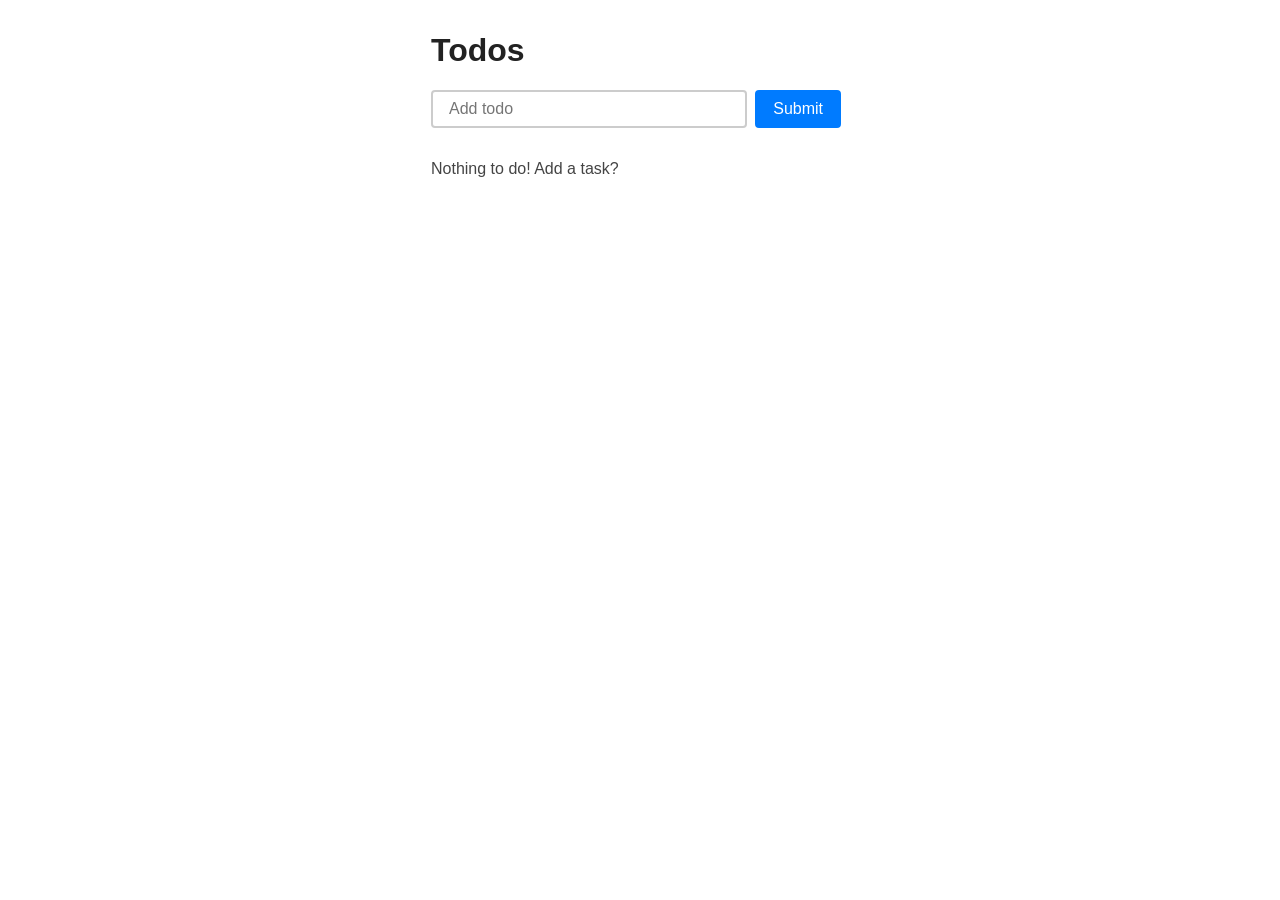
<file: PEC2_Ej2/Ejer2-1-TODO/index.html>
<!DOCTYPE html>
<html lang="en">
  <head>
    <meta charset="utf-8" />
    <meta name="viewport" content="width=device-width, initial-scale=1.0" />
    <meta http-equiv="X-UA-Compatible" content="ie=edge" />

    <title>Todo App</title>

    <link rel="stylesheet" href="style.css" />
  </head>

  <body>
    <div id="root"></div>
    <script src="models/todo.model.js"></script>
    <script src="services/todo.service.js"></script>
    <script src="controllers/todo.controller.js"></script>
    <script src="views/todo.views.js"></script>
    <script src="app.js"></script>
  </body>
</html>
</file>
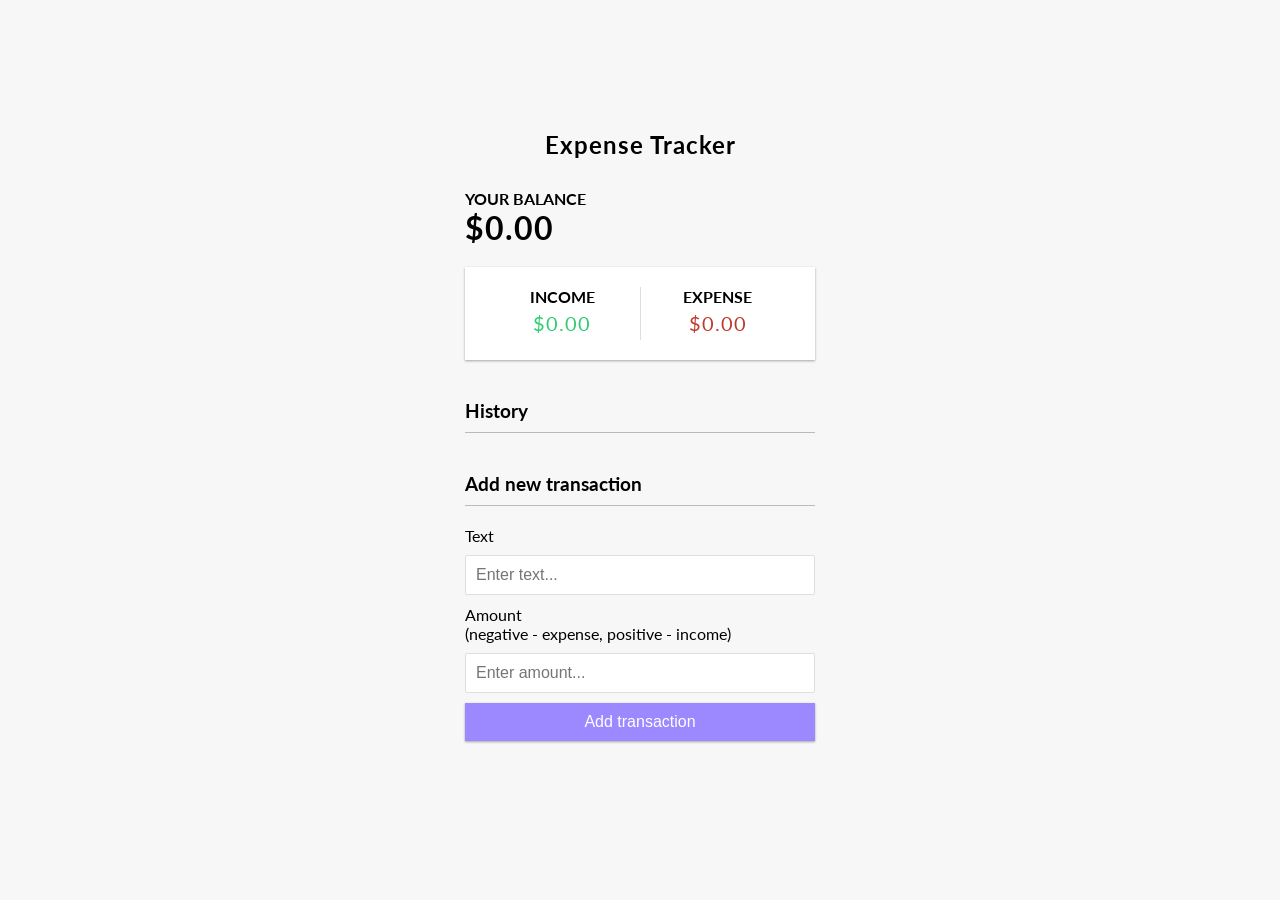
<file: PEC2_Ej2/Ejer2-2-expense-tracker/index.html>
<!DOCTYPE html>
<html lang="en">

<head>
  <meta charset="UTF-8" />
  <meta name="viewport" content="width=device-width, initial-scale=1.0" />
  <meta http-equiv="X-UA-Compatible" content="ie=edge" />
  <link rel="stylesheet" href="style.css" />
  <title>Expense Tracker</title>
</head>

<body>
  <div id="root"></div>
  <!-- <h2>Expense Tracker</h2> -->

  <!-- <div class="container">
    <h4>Your Balance</h4>
    <h1 id="balance">$0.00</h1>

    <div class="inc-exp-container">
      <div>
        <h4>Income</h4>
        <p id="money-plus" class="money plus">+$0.00</p>
      </div>
      <div>
        <h4>Expense</h4>
        <p id="money-minus" class="money minus">-$0.00</p>
      </div>
    </div>

    <h3>History</h3>
    <ul id="list" class="list">
      <li class="minus">
        Cash <span>-$400</span><button class="delete-btn">x</button>
      </li>
    </ul>

    <h3>Add new transaction</h3>
    <form id="form">
      <div class="form-control">
        <label for="text">Text</label>
        <input type="text" id="text" placeholder="Enter text..." />
      </div>
      <div class="form-control">
        <label for="amount">Amount <br />
          (negative - expense, positive - income)</label>
        <input type="number" id="amount" placeholder="Enter amount..." />
      </div>
      <button class="btn">Add transaction</button>
    </form>
  </div> -->


  <!-- <script src="script.js"></script> -->
  <script src="models/expense.model.js"></script>
  <script src="services/expense.service.js"></script>
  <script src="controllers/expense.controller.js"></script>
  <script src="views/expense.view.js"></script>
  <script src="app.js"></script>
</body>

</html>
</file>
<file: PEC2_Ej2/Ejer2-1-TODO/style.css>
*,
*::before,
*::after {
  box-sizing: border-box
}

html {
  font-family: sans-serif;
  font-size: 1rem;
  color: #444;
}

#root {
  max-width: 450px;
  margin: 2rem auto;
  padding: 0 1rem;
}

form {
  display: flex;
  margin-bottom: 2rem;
}

[type="text"],
button {
  display: inline-block;
  -webkit-appearance: none;
  padding: .5rem 1rem;
  font-size: 1rem;
  border: 2px solid #ccc;
  border-radius: 4px;
}

button {
  cursor: pointer;
  background: #007bff;
  color: white;
  border: 2px solid #007bff;
  margin: 0 .5rem;
}

[type="text"] {
  width: 100%;
}

[type="text"]:active,
[type="text"]:focus {
  outline: 0;
  border: 2px solid #007bff;
}

[type="checkbox"] {
  margin-right: 1rem;
  font-size: 2rem;
}

h1 {
  color: #222;
}

ul {
  padding: 0;
}

li {
  display: flex;
  align-items: center;
  padding: 1rem;
  margin-bottom: 1rem;
  background: #f4f4f4;
  border-radius: 4px;
}

li span {
  display: inline-block;
  padding: .5rem;
  width: 250px;
  border-radius: 4px;
  border: 2px solid transparent;
}

li span:hover {
  background: rgba(179, 215, 255, 0.52);
}

li span:focus {
  outline: 0;
  border: 2px solid #007bff;
  background: rgba(179, 207, 255, 0.52)
}
</file>
<file: PEC2_Ej2/Ejer2-2-expense-tracker/style.css>
@import url('https://fonts.googleapis.com/css?family=Lato&display=swap');

:root {
  --box-shadow: 0 1px 3px rgba(0, 0, 0, 0.12), 0 1px 2px rgba(0, 0, 0, 0.24);
}

* {
  box-sizing: border-box;
}

body {
  background-color: #f7f7f7;
  display: flex;
  flex-direction: column;
  align-items: center;
  justify-content: center;
  min-height: 100vh;
  margin: 0;
  font-family: 'Lato', sans-serif;
}

.container {
  margin: 30px auto;
  width: 350px;
}

h1 {
  letter-spacing: 1px;
  margin: 0;
}

h2 {
  letter-spacing: 1px;
  margin: 0;
  text-align: center;
}

h3 {
  border-bottom: 1px solid #bbb;
  padding-bottom: 10px;
  margin: 40px 0 10px;
}

h4 {
  margin: 0;
  text-transform: uppercase;
}

.inc-exp-container {
  background-color: #fff;
  box-shadow: var(--box-shadow);
  padding: 20px;
  display: flex;
  justify-content: space-between;
  margin: 20px 0;
}

.inc-exp-container > div {
  flex: 1;
  text-align: center;
}

.inc-exp-container > div:first-of-type {
  border-right: 1px solid #dedede;
}

.money {
  font-size: 20px;
  letter-spacing: 1px;
  margin: 5px 0;
}

.money.plus {
  color: #2ecc71;
}

.money.minus {
  color: #c0392b;
}

label {
  display: inline-block;
  margin: 10px 0;
}

input[type='text'],
input[type='number'] {
  border: 1px solid #dedede;
  border-radius: 2px;
  display: block;
  font-size: 16px;
  padding: 10px;
  width: 100%;
}

.btn {
  cursor: pointer;
  background-color: #9c88ff;
  box-shadow: var(--box-shadow);
  color: #fff;
  border: 0;
  display: block;
  font-size: 16px;
  margin: 10px 0 30px;
  padding: 10px;
  width: 100%;
}

.btn:focus,
.delete-btn:focus {
  outline: 0;
}

.list {
  list-style-type: none;
  padding: 0;
  margin-bottom: 40px;
}

.list li {
  background-color: #fff;
  box-shadow: var(--box-shadow);
  color: #333;
  display: flex;
  justify-content: space-between;
  position: relative;
  padding: 10px;
  margin: 10px 0;
}

.list li.plus {
  border-right: 5px solid #2ecc71;
}

.list li.minus {
  border-right: 5px solid #c0392b;
}

.delete-btn {
  cursor: pointer;
  background-color: #e74c3c;
  border: 0;
  color: #fff;
  font-size: 20px;
  line-height: 20px;
  padding: 2px 5px;
  position: absolute;
  top: 50%;
  left: 0;
  transform: translate(-100%, -50%);
  opacity: 0;
  transition: opacity 0.3s ease;
}

.list li:hover .delete-btn {
  opacity: 1;
}
</file>
